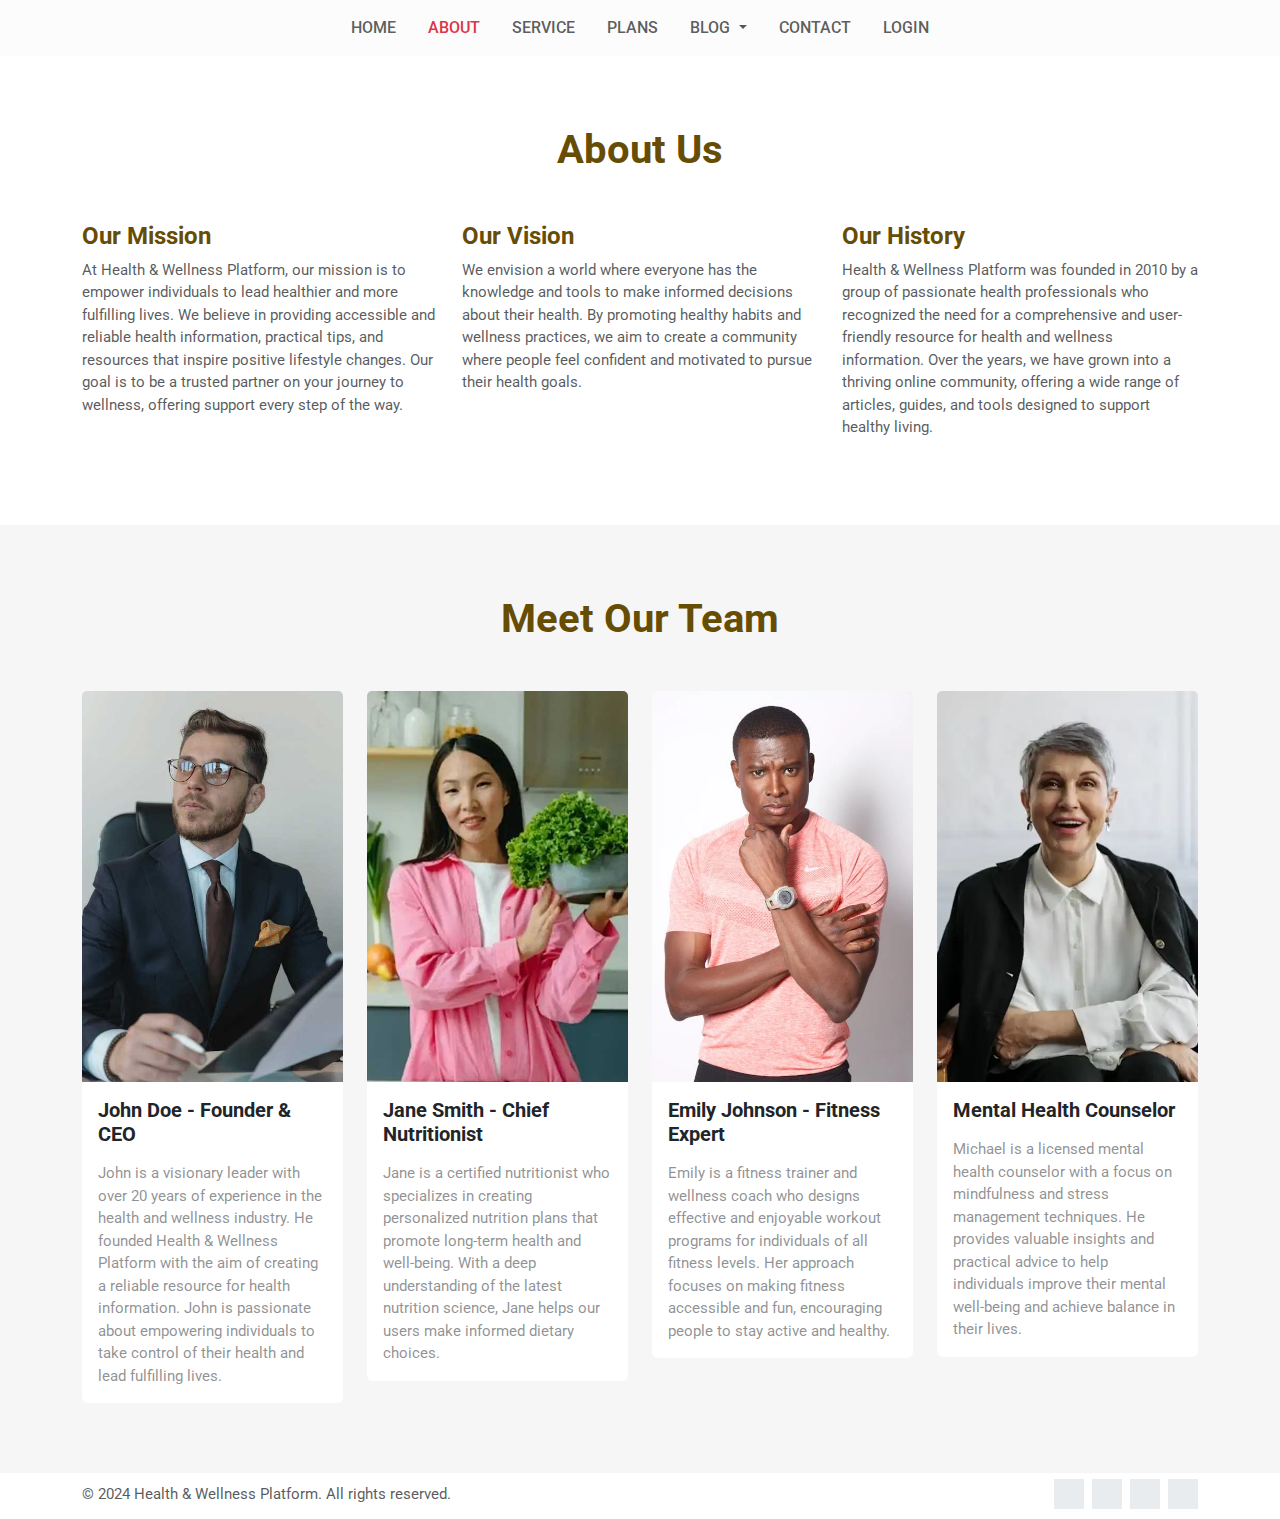
<file: index(about).html>
<!DOCTYPE html>
<html lang="en">
<head>
    <meta charset="UTF-8">
    <meta name="viewport" content="width=device-width, initial-scale=1.0">
    <title>Final project (Second Page:about) - Byeonggil kim</title>

    <!-- Google Fonts -->
    <link rel="preconnect" href="https://fonts.googleapis.com">
    <link rel="preconnect" href="https://fonts.gstatic.com" crossorigin>
    <link href="https://fonts.googleapis.com/css2?family=Roboto:ital,wght@0,100;0,300;0,400;0,500;0,700;0,900;1,100;1,300;1,400;1,500;1,700;1,900&display=swap" rel="stylesheet">

    <!-- Font awesome -->
	<link rel="stylesheet" href="https://cdnjs.cloudflare.com/ajax/libs/font-awesome/6.5.2/css/all.min.css" integrity="sha512-SnH5WK+bZxgPHs44uWIX+LLJAJ9/2PkPKZ5QiAj6Ta86w+fsb2TkcmfRyVX3pBnMFcV7oQPJkl9QevSCWr3W6A==" crossorigin="anonymous" referrerpolicy="no-referrer" />

    <!-- Bootstrap -->
    <link href="https://cdn.jsdelivr.net/npm/bootstrap@5.3.3/dist/css/bootstrap.min.css" rel="stylesheet" integrity="sha384-QWTKZyjpPEjISv5WaRU9OFeRpok6YctnYmDr5pNlyT2bRjXh0JMhjY6hW+ALEwIH" crossorigin="anonymous">

	<!-- Custom CSS -->
	<link rel="stylesheet" href="style(about).css">
</head>

<body id="body">

    <header>
        <nav class="navbar navbar-expand-md bg-light-subtle text-uppercase fw-medium">
            <div class="container">

                <button class="navbar-toggler me-auto" type="button" data-bs-toggle="collapse" data-bs-target="#navbarSupportedContent" aria-controls="navbarSupportedContent" aria-expanded="false" aria-label="Toggle navigation">
                <span class="navbar-toggler-icon"></span>
                </button>

                <div class="collapse navbar-collapse text-start" id="navbarSupportedContent">
                    <ul class="navbar-nav mx-auto mb-2 mb-lg-0 gap-3">
                        <li class="nav-item">
                            <a class="nav-link" aria-current="page" href="index.html">Home</a>
                        </li>

                        <li class="nav-item">
                            <a class="nav-link active text-danger" href="index(about).html">about</a>
                        </li>

                        <li class="nav-item">
                            <a class="nav-link" href="#">service</a>
                        </li>

                        <li class="nav-item">
                            <a class="nav-link" href="#">plans</a>
                        </li>

                        <li class="nav-item dropdown">
                            <a class="nav-link dropdown-toggle" href="#" role="button" data-bs-toggle="dropdown" aria-expanded="false">
                            blog
                            </a>

                        <ul class="dropdown-menu">
                            <li><a class="dropdown-item" href="#">Action</a></li>
                            <li><a class="dropdown-item" href="#">Another action</a></li>
                            <li><hr class="dropdown-divider"></li>
                            <li><a class="dropdown-item" href="#">Something else here</a></li>
                        </ul>

                        <li class="nav-item">
                            <a class="nav-link" href="#">contact</a>
                        </li>

                        <li class="nav-item">
                            <a class="nav-link" href="#">login</a>
                        </li>

                    </ul>
                </div>
            </div>
        </nav>
    </header>


    <section class="about">
        <div class="container">

            <h2 class="text-center text-capitalize fw-bold mb-4 mb-md-5 fs-1 text-warning-emphasis">about us</h2>

            <div class="row g-3 g-md-3 g-lg-4 text-center text-md-start">
                <!-- card 01 start -->
                <div class="col-12 col-md-4 col-lg-4">
                    <h3 class="text-capitalize fw-bold fs-4 text-warning-emphasis">our mission</h3>
                    <p class="text-body-secondary">At Health & Wellness Platform, our mission is to empower individuals to lead healthier and more fulfilling lives. We believe in providing accessible and reliable health information, practical tips, and resources that inspire positive lifestyle changes. Our goal is to be a trusted partner on your journey to wellness, offering support every step of the way.</p>
                </div> <!-- card 01 end -->
                
                <!-- card 02 start -->
                <div class="col-12 col-md-4 col-lg-4">
                    <h3 class="text-capitalize fw-bold fs-4 text-warning-emphasis">our vision</h3>
                    <p class="text-body-secondary">We envision a world where everyone has the knowledge and tools to make informed decisions about their health. By promoting healthy habits and wellness practices, we aim to create a community where people feel confident and motivated to pursue their health goals.</p>
                </div> <!-- card 02 end -->

                <!-- card 03 start -->
                <div class="col-12 col-md-4 col-lg-4">
                    <h3 class="text-capitalize fw-bold fs-4 text-warning-emphasis">our history</h3>
                    <p class="text-body-secondary">Health & Wellness Platform was founded in 2010 by a group of passionate health professionals who recognized the need for a comprehensive and user-friendly resource for health and wellness information. Over the years, we have grown into a thriving online community, offering a wide range of articles, guides, and tools designed to support healthy living.</p>
                </div> <!-- card 03 end -->
            </div>
        </div>
    </section>

    <section class="team">
        <div class="container">

            <h2 class="text-center text-capitalize fw-bold mb-5 fs-1 text-warning-emphasis">meet our team</h2>

            <div class="row g-3 g-md-3 g-lg-4">
                <!-- card 01 start -->
                <div class="col-12 col-md-6 col-lg-3">
                    <div class="card border-0 team-card">
                        <img src="profile1.jpg" class="card-img-top card-img-size" alt="...">

                        <div class="card-body">
                            <h5 class="card-title text-capitalize fw-bold mb-3">john doe - founder & CEO</h5>
                            <p class="card-text text-body-tertiary">John is a visionary leader with over 20 years of experience in the health and wellness industry. He founded Health & Wellness Platform with the aim of creating a reliable resource for health information. John is passionate about empowering individuals to take control of their health and lead fulfilling lives.</p>
                        </div>
                    </div>
                </div> <!-- card 01 end -->
                <!-- card 02 start -->
                <div class="col-12 col-md-6 col-lg-3">
                    <div class="card border-0 team-card">
                        <img src="profile2.jpg" class="card-img-top card-img-size" alt="...">

                        <div class="card-body">
                            <h5 class="card-title text-capitalize fw-bold mb-3">jane smith - chief nutritionist</h5>
                            <p class="card-text text-body-tertiary">Jane is a certified nutritionist who specializes in creating personalized nutrition plans that promote long-term health and well-being. With a deep understanding of the latest nutrition science, Jane helps our users make informed dietary choices.</p>
                        </div>
                    </div>
                </div> <!-- card 02 end -->
               <!-- card 03 start -->
                <div class="col-12 col-md-6 col-lg-3">
                    <div class="card border-0 team-card">
                        <img src="profile3.webp" class="card-img-top card-img-size" alt="...">

                        <div class="card-body">
                            <h5 class="card-title text-capitalize fw-bold mb-3">emily johnson - fitness expert</h5>
                            <p class="card-text text-body-tertiary">Emily is a fitness trainer and wellness coach who designs effective and enjoyable workout programs for individuals of all fitness levels. Her approach focuses on making fitness accessible and fun, encouraging people to stay active and healthy.</p>
                        </div>
                    </div>
                </div> <!-- card 03 end -->
               <!-- card 04 start -->
                <div class="col-12 col-md-6 col-lg-3">
                    <div class="card border-0 team-card">
                        <img src="profile4.webp" class="card-img-top card-img-size" alt="...">

                        <div class="card-body">
                            <h5 class="card-title text-capitalize fw-bold mb-3">mental health counselor</h5>
                            <p class="card-text text-body-tertiary">Michael is a licensed mental health counselor with a focus on mindfulness and stress management techniques. He provides valuable insights and practical advice to help individuals improve their mental well-being and achieve balance in their lives.</p>
                        </div>
                    </div>
                </div> <!-- card 04 end -->

            </div>
        </div>
    </section>


    <section class="footer">
        <div class="container">
            <div class="row g-2">
                <div class="col-12 col-lg-10 d-flex align-items-center justify-content-center justify-content-lg-start">
                    <div>
                        <p class="mb-0 text-body-secondary">© 2024 Health & Wellness Platform. All rights reserved.</p>
                    </div>
                </div>
                <div class="col-12 col-lg-2">
                    <div class="d-flex gap-2 justify-content-center justify-content-lg-end">
                        <div class="bg-body-secondary square-icon d-flex align-items-center justify-content-center">
                            <a class="text-black" href="">
                                <i class="fa-brands fa-facebook-f"></i>
                            </a>
                        </div>
                        <div class="bg-body-secondary square-icon d-flex align-items-center justify-content-center">
                            <a class="text-black" href="">
                                <i class="fa-brands fa-twitter"></i>
                            </a>
                        </div>
                        <div class="bg-body-secondary square-icon d-flex align-items-center justify-content-center">
                            <a class="text-black" href="">
                                <i class="fa-brands fa-instagram"></i>
                            </a>
                        </div>
                        <div class="bg-body-secondary square-icon d-flex align-items-center justify-content-center">
                            <a class="text-black" href="">
                                <i class="fa-brands fa-tiktok"></i>
                            </a>
                        </div>
                    </div>
                </div>
            </div>
        </div>
    </section>

    <!-- bootstrap -->
    <script src="https://cdn.jsdelivr.net/npm/bootstrap@5.3.3/dist/js/bootstrap.bundle.min.js" integrity="sha384-YvpcrYf0tY3lHB60NNkmXc5s9fDVZLESaAA55NDzOxhy9GkcIdslK1eN7N6jIeHz" crossorigin="anonymous"></script>

    <!-- CDN jquery -->
    <script src="https://cdnjs.cloudflare.com/ajax/libs/jquery/3.7.1/jquery.min.js" integrity="sha512-v2CJ7UaYy4JwqLDIrZUI/4hqeoQieOmAZNXBeQyjo21dadnwR+8ZaIJVT8EE2iyI61OV8e6M8PP2/4hpQINQ/g==" crossorigin="anonymous" referrerpolicy="no-referrer"></script>


</body>
</html>
</file>
<file: style(about).css>
*{
    margin: 0;
    padding: 0;
    box-sizing: border-box;
}

body{
    font-family: "Roboto", sans-serif;
}

p{
    font-size: 15px;
}

.about{
    padding: 70px 0;
    background: url(https://images.unsplash.com/photo-1521316730702-829a8e30dfd0?q=80&w=2070&auto=format&fit=crop&ixlib=rb-4.0.3&ixid=M3wxMjA3fDB8MHxwaG90by1wYWdlfHx8fGVufDB8fHx8fA%3D%3D) rgba(255, 255, 255, 0.7);
    background-position: center;
    background-size: cover;
    background-blend-mode: overlay;
}

.team{
    padding: 70px 0;
    background: #f6f6f6;
}


.footer{
    padding-top: 6px;
    padding-bottom: 10px;
}

.square-icon{
    width: 30px;
    height: 30px;
}


/* ----------- Responsive ------------- */

@media only screen and (max-width: 992px){
    
    .about{
        padding: 50px 0;
    }
    
    .about h3{
        font-size: 16px;
    }

    .team{
        padding: 50px 0;
    }
    
    .card-img-size{
        height: 330px;
        object-fit: cover;
        object-position: top;
    }

}
</file>
